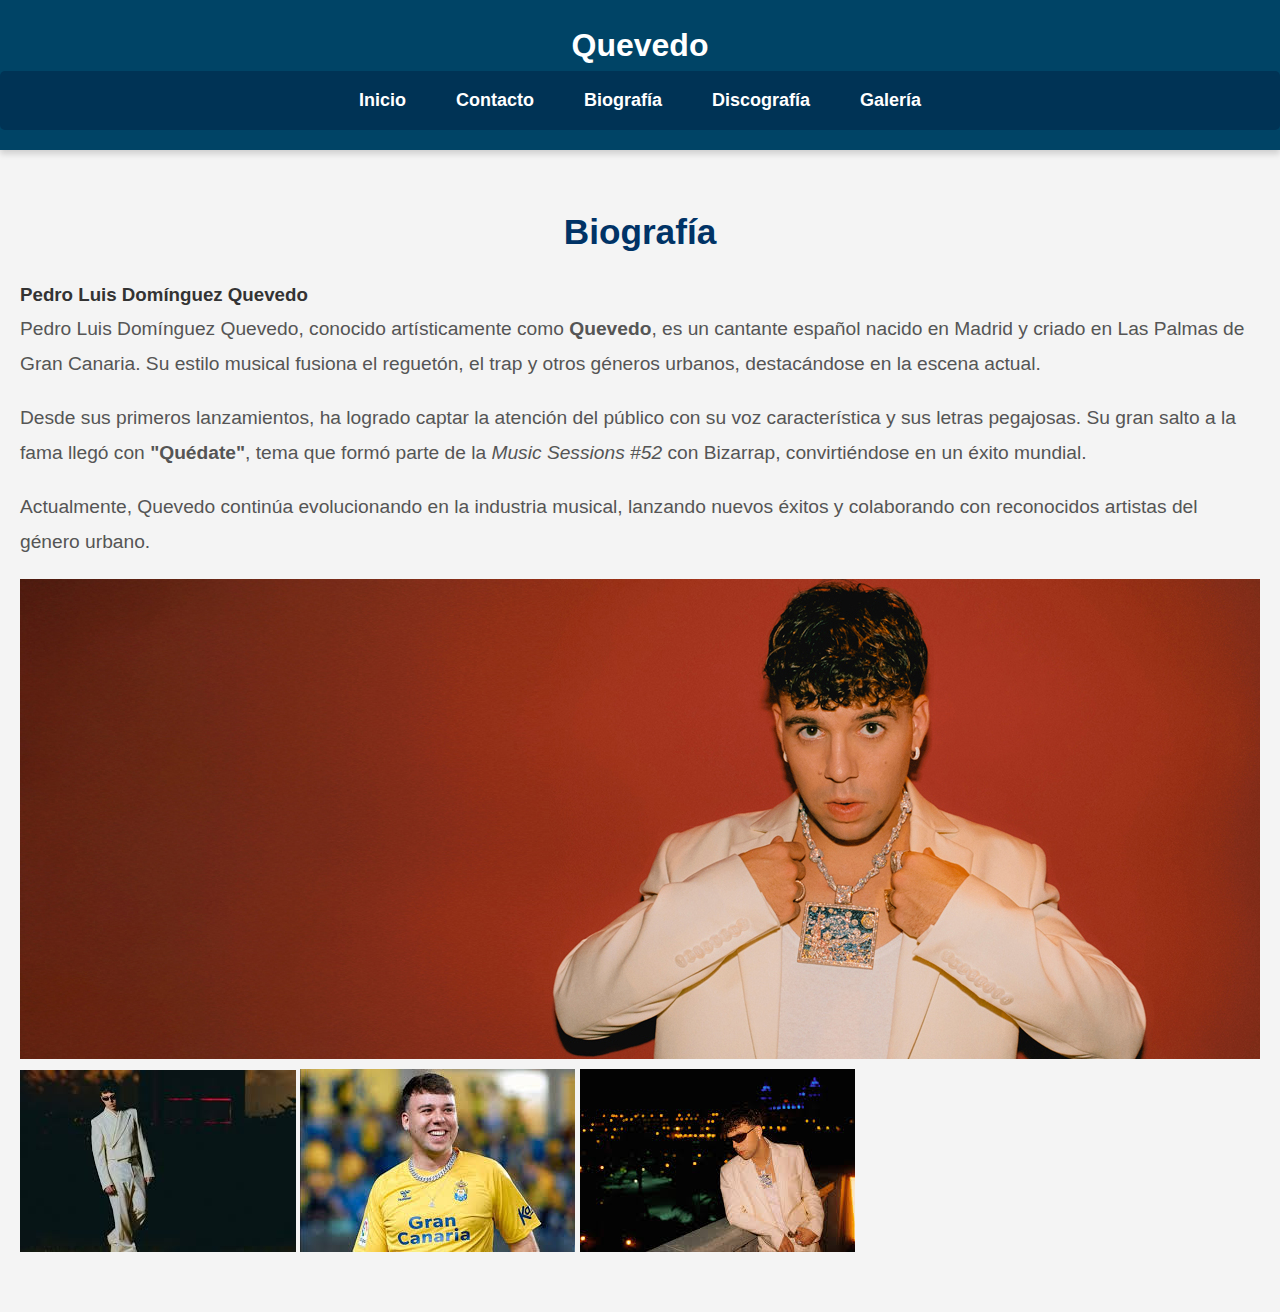
<file: biografia.html>
<!DOCTYPE html>
<html lang="es">
<head>
    <meta charset="UTF-8">
    <meta name="viewport" content="width=device-width, initial-scale=1.0">
    <title>Biografía</title>
    <link rel="stylesheet" href="css/css.css">
</head>
<body>
    <header>
        <h1>Quevedo</h1>
        <nav>
            <ul>
                <li><a href="index.html">Inicio</a></li>
                <li><a href="contacto.html">Contacto</a></li>
                <li><a href="biografia.html" class="activo">Biografía</a></li>
                <li><a href="discografia.html">Discografía</a></li>
                <li><a href="galeria.html">Galería</a></li>
            </ul>
        </nav>
    </header>

    <main>
        <section id="biografia">
            <h2>Biografía</h2>
            <div class="biografia-contenido">
                <div class="bio-texto">
                    <h3>Pedro Luis Domínguez Quevedo</h3>
                    <p>Pedro Luis Domínguez Quevedo, conocido artísticamente como <strong>Quevedo</strong>, es un cantante español nacido en Madrid y criado en Las Palmas de Gran Canaria. Su estilo musical fusiona el reguetón, el trap y otros géneros urbanos, destacándose en la escena actual.</p>
                    <p>Desde sus primeros lanzamientos, ha logrado captar la atención del público con su voz característica y sus letras pegajosas. Su gran salto a la fama llegó con <strong>"Quédate"</strong>, tema que formó parte de la <em>Music Sessions #52</em> con Bizarrap, convirtiéndose en un éxito mundial.</p>
                    <p>Actualmente, Quevedo continúa evolucionando en la industria musical, lanzando nuevos éxitos y colaborando con reconocidos artistas del género urbano.</p>
                </div>
                <img src="recursos/fondo.jpg" alt="Quevedo" class="bio-img">
                <img src="recursos/fondo2.jpg" alt="Quevedo" class="bio-img">
                <img src="recursos/fondo3.jpg" alt="Quevedo" class="bio-img">
                <img src="recursos/fondo4.jpg" alt="Quevedo" class="bio-img">
            </div>
        </section>
    </main>
    <script src="javaScript/archivo"></script>
</body>
</html>
</file>
<file: css/css.css>
* {
    margin: 0;
    padding: 0;
    box-sizing: border-box;
}

body {
    font-family: 'Arial', sans-serif;
    line-height: 1.6;
    background-color: #f4f4f4;
    color: #333;
    min-height: 100vh;
    display: flex;
    flex-direction: column;
}

header {
    background-color: #004466;
    color: white;
    padding: 20px 0;
    text-align: center;
    box-shadow: 0 4px 6px rgba(0, 0, 0, 0.15);
}

nav ul {
    list-style: none;
    padding: 15px;
    margin: 0;
    display: flex;
    justify-content: center;
    gap: 20px;
    background: #003355;
    border-radius: 5px;
}

nav ul li {
    position: relative;
}

nav ul li a {
    text-decoration: none;
    color: white;
    font-size: 18px;
    font-weight: bold;
    padding: 10px 15px;
    transition: color 0.3s ease, transform 0.3s ease;
    position: relative;
}

nav ul li a::after {
    content: "";
    position: absolute;
    left: 50%;
    bottom: -3px;
    width: 0;
    height: 3px;
    background: gold;
    transition: width 0.3s ease, left 0.3s ease;
}

nav ul li a:hover {
    color: gold;
    transform: scale(1.1);
}

nav ul li a:hover::after {
    width: 100%;
    left: 0;
}

#background-video {
    position: fixed;
    top: 0;
    left: 0;
    width: 100%;
    height: 100%;
    object-fit: cover; 
    z-index: -1; 
}


section {
    padding: 60px 20px;
    max-width: 1200px;
    margin: auto;
    text-align: center;
    display: flex;
    flex-direction: column;
    align-items: center;
}

#Noticias {
    background-color: firebrick;
    box-shadow: 0 4px 10px rgba(0, 0, 0, 0.1);
    border-radius: 10px;
    padding: 50px 20px;
    color: white;
    background-size: cover;
    background-position: center;
    position: relative;
    animation: fadeIn 1s ease-out;
}

#Noticias h2 {
    font-size: 2rem;
    margin-bottom: 15px;
    color: white;
}

#Noticias p {
    font-size: 1.1rem;
    color: #f4f4f4;
    margin-bottom: 20px;
}

#video-section {
    width: 100%;
    height: 100vh;
    display: flex;
    justify-content: center;
    align-items: center;
    margin-top: 20px;
}

#video-section iframe {
    width: 80%;
    height: 80vh;
    border-radius: 10px;
}

#sobre p, #cronologia ul, #gira ul {
    font-size: 1.1rem;
    line-height: 1.8;
    color: #444;
}

#sobre h2, #cronologia h2, #gira h2 {
    font-size: 2rem;
    margin-bottom: 15px;
    color: #003366;
    font-weight: bold;
    text-transform: uppercase;
}

#gira p {
    color: darkgoldenrod;
    font-size: 22px;
}

#gira ul {
    list-style: none;
    padding-left: 0;
    display: flex;
    flex-direction: column;
    gap: 15px;
    align-items: center;
}

#gira li {
    font-size: 1.2rem;
    border: 2px solid #003366;
    border-radius: 5px;
    padding: 10px;
    background-color: #f9f9f9;
    transition: background-color 0.3s ease, border-color 0.3s ease;
    width: 100%;
    max-width: 600px;
}

#gira li:hover {
    background-color: #003366;
    color: white;
    border-color: #f9b800;
}

footer {
    background-color: #003366;
    color: white;
    text-align: center;
    padding: 20px;
    position: relative;
    width: 100%;
    font-size: 1rem;
}

.galeria {
    display: grid;
    gap: 15px;
    grid-template-columns: repeat(4, 1fr);
    margin: 0;
    padding: 0;
}

.galeria img {
    width: 100%;
    height: 100%;
    object-fit: cover;
    border-radius: 10px;
    box-shadow: 0 4px 10px rgba(0, 0, 0, 0.1);
    transition: transform 0.3s ease, box-shadow 0.3s ease;
}

.galeria img:hover {
    transform: scale(1.05);
    box-shadow: 0 8px 15px rgba(0, 0, 0, 0.2);
}

@media (max-width: 1024px) {
    .galeria {
        grid-template-columns: repeat(3, 1fr);
    }
}

@media (max-width: 768px) {
    nav ul {
        flex-direction: column;
        gap: 10px;
    }
    header h1 {
        font-size: 2rem;
    }
    nav ul li a {
        font-size: 1rem;
        padding: 8px 15px;
    }
    #Noticias {
        padding: 30px 15px;
    }
    #video-section iframe {
        height: 300px;
    }
    #sobre, #cronologia, #gira {
        padding: 20px;
    }
    footer {
        font-size: 0.9rem;
    }
    .galeria {
        grid-template-columns: repeat(2, 1fr);
    }
}

@media (max-width: 480px) {
    header h1 {
        font-size: 1.8rem;
    }
    nav ul li a {
        font-size: 0.9rem;
        padding: 6px 12px;
    }
    .galeria {
        grid-template-columns: 1fr;
    }
    #Noticias h2 {
        font-size: 1.6rem;
    }
    #sobre, #cronologia, #gira {
        padding: 10px;
    }
    #video-section iframe {
        width: 90%;
        height: 200px;
    }
    form {
        width: 90%;
    }
    footer {
        font-size: 0.8rem;
    }
    .redes a {
        font-size: 1.8rem;
    }
}

#contacto {
    font-family: 'Poppins', sans-serif;
    background: white;
    padding: 50px;
    text-align: center;
    border-radius: 10px;
    box-shadow: 0 4px 10px rgba(0, 0, 0, 0.1);
    max-width: 800px;
    margin: 20px auto;
}

#contacto label {
    display: block;
    font-size: 1.2rem;
    font-weight: bold;
    color: #003366;
    margin: 15px 0 5px;
    text-align: left;
}

#contacto input,
#contacto textarea {
    width: 100%;
    padding: 12px;
    margin-bottom: 20px;
    border: 2px solid #003366;
    border-radius: 5px;
    font-size: 1rem;
    font-family: 'Poppins', sans-serif;
    box-shadow: 0 2px 5px rgba(0, 0, 0, 0.1);
    transition: border-color 0.3s ease, box-shadow 0.3s ease;
}

#contacto input:focus,
#contacto textarea:focus {
    border-color: gold;
    box-shadow: 0 4px 8px rgba(0, 0, 0, 0.2);
    outline: none;
}

#contacto button {
    background-color: #003366;
    color: white;
    font-size: 1.2rem;
    padding: 10px 20px;
    margin-top: 15px;
    border: none;
    border-radius: 5px;
    cursor: pointer;
    transition: background-color 0.3s ease, transform 0.3s ease;
}

#contacto button:hover {
    background-color: gold;
    color: black;
    transform: scale(1.05);
}

#contacto .redes a {
    font-size: 2rem;
    margin: 0 10px;
    color: #003366;
    transition: color 0.3s ease;
}

#contacto .redes a:hover {
    color: gold;
}


.imagen-quevedo {
    width: 250px;
    border-radius: 10px;
    margin: 20px 0;
}

form {
    display: flex;
    flex-direction: column;
    align-items: center;
    max-width: 600px;
    margin: auto;
}

form label {
    font-size: 1.2rem;
    margin-top: 10px;
    color: #003366;
    font-weight: bold;
}

form input,
form textarea {
    width: 100%;
    padding: 10px;
    margin-top: 10px;
    border: 2px solid #003366;
    border-radius: 5px;
    font-size: 1rem;
}

form button {
    background-color: #003366;
    color: white;
    font-size: 1.2rem;
    padding: 10px 20px;
    margin-top: 15px;
    border: none;
    border-radius: 5px;
    cursor: pointer;
    transition: background 0.3s ease;
}

form button:hover {
    background-color: gold;
    color: black;
}

.redes {
    margin-top: 30px;
}

.redes a {
    font-size: 2rem;
    margin: 10px;
    color: #003366;
    transition: color 0.3s ease;
}

.redes a:hover {
    color: gold;
}

@keyframes fadeIn {
    0% {
        opacity: 0;
        transform: translateY(20px);
    }
    100% {
        opacity: 1;
        transform: translateY(0);
    }
}

@keyframes hoverEffect {
    0% {
        transform: scale(1);
    }
    100% {
        transform: scale(1.1);
    }
}

#biografia {
    background: none;
    color: #333;
    padding: 30px;
    margin: 20px auto;
    max-width: 800px;
    text-align: left;
    font-family: 'Poppins', sans-serif;
    line-height: 1.8;
}

#biografia h2 {
    font-size: 2.2rem;
    color: #003366;
    margin-bottom: 15px;
    font-weight: bold;
}

#biografia p {
    font-size: 1.2rem;
    color: #555;
    margin-bottom: 20px;
}

#biografia .highlight {
    background-color: #fffae6;
    padding: 5px;
    border-radius: 5px;
}

#biografia .destacada {
    text-align: center;
    margin-bottom: 20px;
}
#biografia .destacada img {
    width: 300px;
    height: 500px;
    object-fit: cover;
    border: 3px solid #f39c12;
}

#biografia .secundarias {
    display: flex;
    justify-content: center;
    gap: 20px;
    margin-top: 20px;
}
#biografia .secundarias img {
    width: 150px;
    height: 150px;
    object-fit: cover;
}

/* Contenedor de la sección */
.discos { 
    background-color: #ffffff;
    color: #222;
    padding: 40px;
    margin: 20px auto;
    max-width: 1000px;
    border-radius: 12px;
    box-shadow: 0 6px 15px rgba(0, 0, 0, 0.1);
    text-align: center;
    font-family: 'Poppins', sans-serif;
    line-height: 1.8;
}

.discos h2 {
    font-family: Georgia, 'Times New Roman', Times, serif;
    font-size: 2.5rem;
    color: #ff416c;
    font-weight: bold;
    margin-bottom: 20px;
    text-shadow: 2px 2px 4px rgba(0, 0, 0, 0.15);
}

.discos {
    display: flex;
    flex-wrap: wrap;
    justify-content: center;
    gap: 25px;
}

.disco {
    background-color: #fafafa;
    padding: 25px;
    border-radius: 12px;
    box-shadow: 0 4px 10px rgba(0,0,0,0.1);
    text-align: center;
    width: 320px;
    transition: transform 0.3s ease, box-shadow 0.3s ease;
}

.disco:hover {
    transform: scale(1.07);
    box-shadow: 0 10px 25px rgba(0, 0, 0, 0.2);
}

.disco img {
    width: 100%;
    height: 220px;
    object-fit: cover;
    border-radius: 10px;
    margin-bottom: 15px;
    transition: transform 0.3s ease;
}

.disco img:hover {
    transform: scale(1.05);
}

.disco h3 {
    font-size: 1.5rem;
    color: #003366;
    font-weight: bold;
    margin-bottom: 8px;
}

.disco p {
    font-family: Georgia, 'Times New Roman', Times, serif;
    font-size: 1.1rem;
    color: #444;
    margin-bottom: 12px;
}

@media (max-width: 768px) {
    .discos {
        flex-direction: column;
        align-items: center;
    }
    .disco {
        width: 90%;
    }
}


@media (max-width: 480px) {
    #biografia, #discografia {
        padding: 20px;
        margin: 15px;
    }
    #biografia h2, #discografia h2 {
        font-size: 1.8rem;
    }
    #biografia p {
        font-size: 1rem;
        margin-bottom: 15px;
    }
}
</file>
